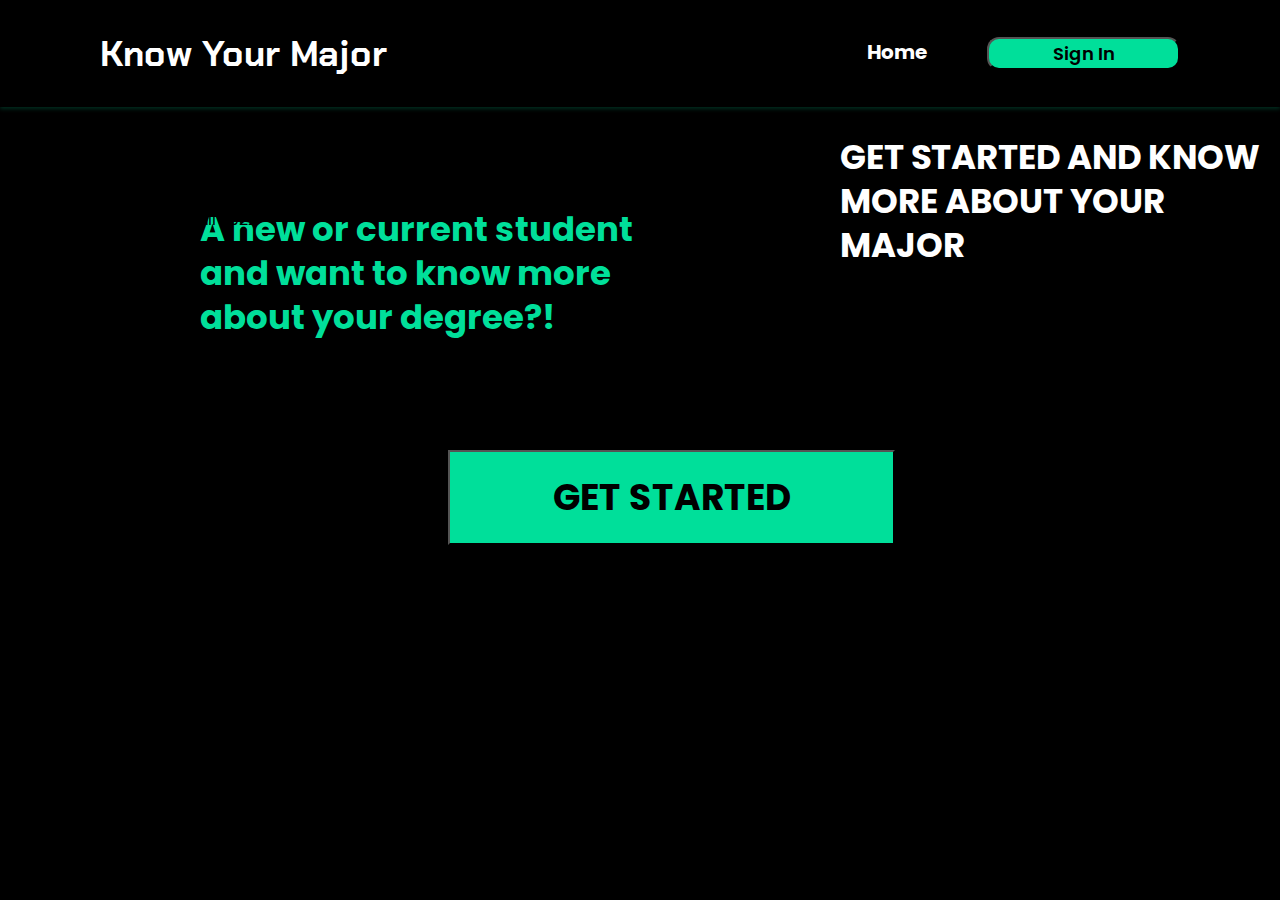
<file: index.html>
<!DOCTYPE html>
<html lang="en">
<head>
    <meta charset="UTF-8">
    <meta http-equiv="X-UA-Compatible" content="IE=edge">
    <meta name="viewport" content="width=device-width, initial-scale=1.0">
    <title>Home page</title>
    <link rel="stylesheet" href="style.css"/>
</head>
<body>
    <header>

            <a href="index.html" class="logo">Know Your Major</a>
            <div class="menu-items">
                <ul class="navbar">
                    <li><a href="#">Home</a></li>
                </ul>
                <div class="sign-in">
                    <button class="sign-in-button">Sign In</button></a>
                </div>
            </div>

    </header>


 
    <section class="main-page">
        <h1 class="high-school-msg">A new or current student and want to know more about your degree?!</h1>
        <h1 class="get-started-msg">GET STARTED AND KNOW MORE ABOUT YOUR  MAJOR</h1>
        <a href="search.html">
        <button href="search.html" class="get-started-btn" >GET STARTED</button></a>
    </section>

    
</body>

<footer>
    <p>Group 7 - COMP 3020 - Fall 2022</p>

</footer>
</html>
</file>
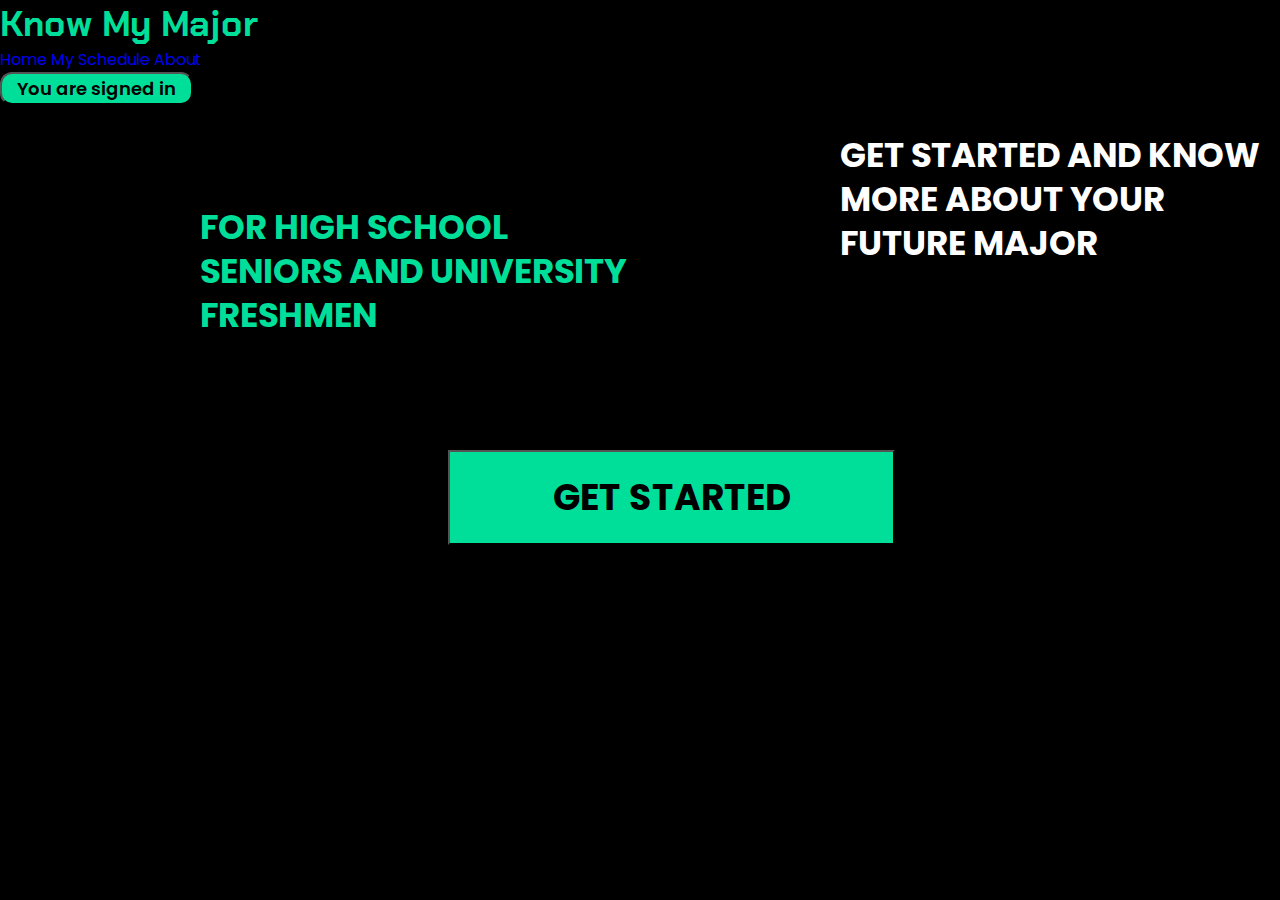
<file: home-signed-in.html>
<!DOCTYPE html>
<html lang="en">
<head>
    <meta charset="UTF-8">
    <meta http-equiv="X-UA-Compatible" content="IE=edge">
    <meta name="viewport" content="width=device-width, initial-scale=1.0">
    <title>Home page</title>
    <link rel="stylesheet" href="style.css"/>
</head>
<body>
    <nav>
        <div class="wrapper">
            <a href="" class="logo">Know My Major</a>
            
            <div class="menu-items">
                <a href="index.html">Home</a>
                <a href="#">My Schedule</a>
                <a href="#">About</a>
                <div class="#">
                    <button class="sign-in-button">You are signed in</button>

                </div>
            </div>
        </div>
    </nav>

    <main class="main-page">
        <h1 class="high-school-msg">
            FOR HIGH SCHOOL SENIORS AND UNIVERSITY FRESHMEN
        </h1>

        <h1 class="get-started-msg">
            GET STARTED AND KNOW MORE ABOUT YOUR FUTURE MAJOR
        </h1>
        <a href="search.html">
        <button href="search.html" class="get-started-btn" >GET STARTED</button></a>


    </main>



    
</body>
</html>
</file>
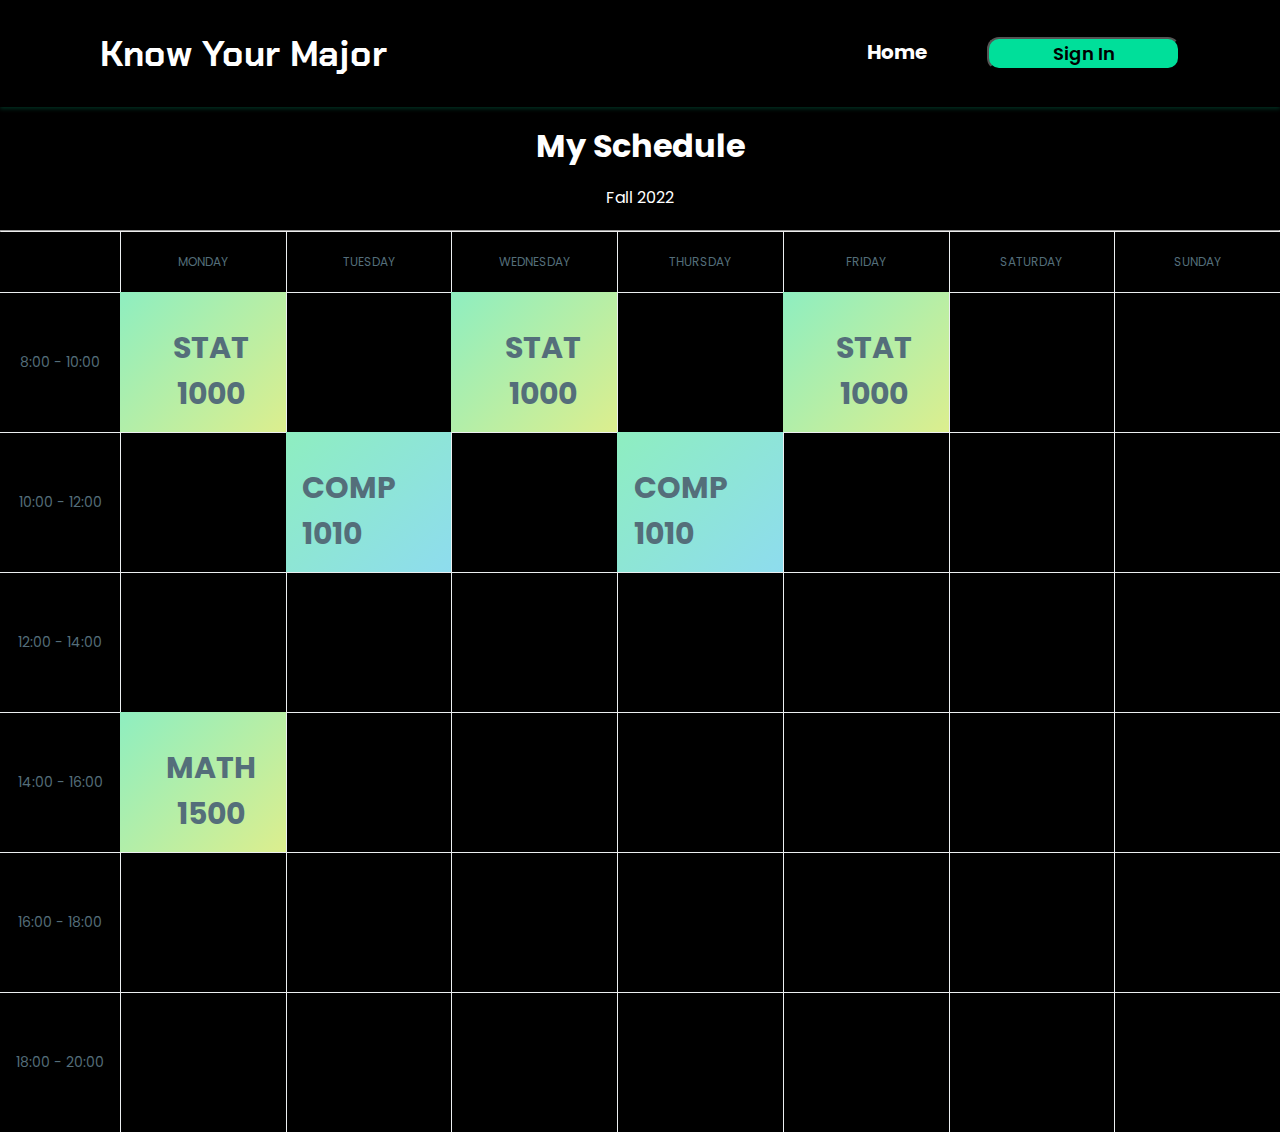
<file: my-schedule.html>
<!DOCTYPE html>
<html lang="en">
<head>
    <meta charset="UTF-8">
    <meta http-equiv="X-UA-Compatible" content="IE=edge">
    <meta name="viewport" content="width=device-width, initial-scale=1.0">
    <link rel="stylesheet" href="my-schedule.css">
    <title>My schedule</title>
</head>
<body>

    <header>

        <a href="index.html" class="logo">Know Your Major</a>
        <div class="menu-items">
            <ul class="navbar">
                <li><a href="index.html">Home</a></li>
            </ul>
            <div class="sign-in">
                <button class="sign-in-button">Sign In</button></a>
            </div>
        </div>

</header>

<main class="main-page">
    <h1 class="my-schedule">My Schedule</h1>
    <p class="fall-2022">Fall 2022</p>
    <hr>
    <div class="timetable">
        <div class="week-names">
          <div>monday</div>
          <div>tuesday</div>
          <div>wednesday</div>
          <div>thursday</div>
          <div>friday</div>
          <div>saturday</div>
          <div>sunday</div>
        </div>
        <div class="time-interval">
          <div>8:00 - 10:00</div>
          <div>10:00 - 12:00</div>
          <div>12:00 - 14:00</div>
          <div>14:00 - 16:00</div>
          <div>16:00 - 18:00</div>
          <div>18:00 - 20:00</div>
        </div>
        <div class="content">
            
          <div>
            <div class="accent-orange-gradient">STAT 1000</div>
          </div>
          <div></div>
          <div><div class="accent-orange-gradient">STAT 1000</div>
        </div>
          <div></div>
              <div>
                <div class="accent-orange-gradient">STAT 1000</div>
            </div>

          <div></div>
          <div></div>
          <div></div>
          <div>
            <div class="accent-cyan-gradient">COMP 1010</div>
          </div>
          <div></div>

          <div>
            <div class="accent-cyan-gradient">COMP 1010</div>
          </div>
          <div></div>
          <div>
          </div>
          <div></div>
          <div></div>

          <div></div>
          <div></div>
          <div></div>
          <div></div>
          <div></div>

          <div>
          </div>
          <div>            <div class="accent-orange-gradient">MATH 1500</div>
        </div>
          <div></div>
          <div></div>
          <div></div>

          <div></div>
          <div></div>
          <div></div>
          <div></div>
          <div></div>

          <div></div>
          <div></div>
          <div></div>
          <div></div>
          <div></div>
          <div></div>
          <div></div>
          <div></div>
          <div></div>
          <div></div>
          <div></div>
          <div></div>
          <div></div>
          <div></div>
          <div></div>

        </div>
      </div>
</main>
    
</body>
</html>
</file>
<file: style.css>
@import url('https://fonts.googleapis.com/css2?family=Chakra+Petch:ital,wght@0,600;0,700;1,600;1,700&display=swap');
@import url('https://fonts.googleapis.com/css2?family=Poppins:ital,wght@0,100;0,200;0,300;0,400;0,500;0,600;0,700;0,800;0,900;1,100;1,200;1,300;1,400;1,500;1,600;1,700;1,800;1,900&display=swap');
:root{
    --green: #00DF9A;
    --white: #FFFFFF;
    --black: #000000;
    --green-dark: #2c8b6d;
    --orange: #F5470F;
    --cyan: #1DBEC8;
    --dark-blue:#23868d;

}

*{
    margin:  0;
    padding: 0;
    box-sizing: border-box;
    font-family: 'Poppins', sans-serif;
    scroll-behavior: smooth;
    list-style: none;
    text-decoration: none;
}

body{
    margin: 0;
    background-color: var(--black);
}


header{
    position: relative;
    top:0;
    right: 0;
    width: 100%;
    background: #000000;
    box-shadow: 0 2px 4px 0 rgba(0, 223, 154, 0.2);
    z-index: 100;
    display: flex;
    align-items: center;
    justify-content: space-between;
    padding: 30px 100px;
}

.navbar{
    display: flex;
}
.navbar a {
    padding: 10px 20px;
}


.logo{
font-family: 'Chakra Petch';
font-style: normal;
font-weight: 700;
font-size: 36px;
color: var(--white);
text-decoration: none;
transition: all ease 0.30s;
}
.logo:hover{
    color: var(--green);
}

header .menu-items{
    display: flex;
    gap: 40px;
}

header .menu-items a{
font-style: normal;
font-weight: 700;
font-size: 20px;
color: var(--white);
text-decoration: none;
transition: all ease 0.30s;
}

header .menu-items a:hover{
    color: var(--green);
    text-decoration: underline;

}

.sign-in-button{
cursor: pointer;
background: var(--green);
border-radius: 12px;
width: 193px;
height: 33px;
font-weight: 600;
font-size: 18px;
transition: all ease 0.30s;
}

.sign-in-button:hover{
    background-color: var(--green-dark);
}
.home h1{
    color: white;
}
/***Main page**/

.main-page{
    display: flex;
    align-items: center;
}

.high-school-msg{
    width: 100%;
    height: 44px;
    padding-top: 100px;
    padding-left: 200px;
    font-weight: 700;
    font-size: 34px;
    line-height: 44px;

color: var(--green);

}

.get-started-msg{
    position: relative;
    width: 100%;
    height: 44px;
    padding-left: 200px;
    font-weight: 700;
    font-size: 34px;
    line-height: 44px;
    
    color: var(--white);
}

.get-started-btn{
cursor: pointer;
position: fixed;

box-shadow: 0px 4px 4px 27px rgba(0, 0, 0, 0.25);
position: absolute;
width: 447px;
height: 95px;
left: 35%;
top: 50%;
font-weight: 700;
font-size: 36px;
background-color: var(--green);
transition: all ease 0.30s;
}

.get-started-btn:hover{
    background-color: var(--green-dark);
}
</file>
<file: my-schedule.css>
@import url('https://fonts.googleapis.com/css2?family=Chakra+Petch:ital,wght@0,600;0,700;1,600;1,700&display=swap');
@import url('https://fonts.googleapis.com/css2?family=Poppins:ital,wght@0,100;0,200;0,300;0,400;0,500;0,600;0,700;0,800;0,900;1,100;1,200;1,300;1,400;1,500;1,600;1,700;1,800;1,900&display=swap');
:root{
    --green: #00DF9A;
    --white: #FFFFFF;
    --black: #000000;
    --green-dark: #2c8b6d;
    --orange: #F5470F;
    --cyan: #1DBEC8;
    --dark-blue:#23868d;

}

*{
    margin:  0;
    padding: 0;
    box-sizing: border-box;
    font-family: 'Poppins', sans-serif;
    scroll-behavior: smooth;
    list-style: none;
    text-decoration: none;
}

body{
    margin: 0;
    background-color: var(--black);
}


header{
    position: relative;
    top:0;
    right: 0;
    width: 100%;
    background: #000000;
    box-shadow: 0 2px 4px 0 rgba(0, 223, 154, 0.2);
    z-index: 100;
    display: flex;
    align-items: center;
    justify-content: space-between;
    padding: 30px 100px;
}

.navbar{
    display: flex;
}
.navbar a {
    padding: 10px 20px;
}


.logo{
font-family: 'Chakra Petch';
font-style: normal;
font-weight: 700;
font-size: 36px;
color: var(--white);
text-decoration: none;
transition: all ease 0.30s;
}
.logo:hover{
    color: var(--green);
}

header .menu-items{
    display: flex;
    gap: 40px;
}

header .menu-items a{
font-style: normal;
font-weight: 700;
font-size: 20px;
color: var(--white);
text-decoration: none;
transition: all ease 0.30s;
}

header .menu-items a:hover{
    color: var(--green);
    text-decoration: underline;

}

.sign-in-button{
cursor: pointer;
background: var(--green);
border-radius: 12px;
width: 193px;
height: 33px;
font-weight: 600;
font-size: 18px;
transition: all ease 0.30s;
}

.sign-in-button:hover{
    background-color: var(--green-dark);
}
.home h1{
    color: white;
}

.my-schedule , .fall-2022{
    padding-top:15px;
    color: white;
    text-align: center;
}

.fall-2022{
    padding-bottom: 20px;
}

.schedule tr{
    color: white;
    text-align: center  ;
}

html, body {
    margin: 0;
    font-family: 'Karla';
    color: #546e7a;
}
* {
    box-sizing: border-box;
}

.timetable {
    display: grid;
    grid-template-areas: ". week" "time content";
    grid-template-columns: 120px;
    grid-template-rows: 60px;
    width: 100vw;
    height: 100vh;
}
.timetable .accent-pink-gradient {
    margin: center;
    font-size: 30px;
    padding-top: 20%;
    padding-left: 10%;
    font-weight: 700;
    display: flex;
    width: 100%;
    height: 100%;
    background: linear-gradient(135deg, var(--green), #eea08e);
    transition: 0.2s ease box-shadow, 0.2s ease transform;
    
}
.timetable .accent-pink-gradient:hover {
    box-shadow: 0 20px 30px 0 rgba(238, 142, 188, 0.3);
    transform: scale(1.05);
}
.timetable .accent-orange-gradient {
    margin: center;
    font-size: 30px;
    padding-top: 20%;
    padding-left: 10%;
    font-weight: 700;
    text-align: center;
    display: flex;
    width: 100%;
    height: 100%;
    background: linear-gradient(135deg, #8eeec0, #dcee8e);
    transition: 0.2s ease box-shadow, 0.2s ease transform;
}
.timetable .accent-orange-gradient:hover {
    box-shadow: 0 20px 30px 0 rgba(238, 192, 142, 0.3);
    transform: scale(1.05);
}
.timetable .accent-green-gradient {
    margin: center;
    font-size: 30px;
    padding-top: 20%;
    padding-left: 10%;
    font-weight: 700;
    display: flex;
    width: 100%;
    height: 100%;
    background: linear-gradient(135deg, #8eeec0, #8eeea0);
    transition: 0.2s ease box-shadow, 0.2s ease transform;
}
.timetable .accent-green-gradient:hover {
    box-shadow: 0 20px 30px 0 rgba(188, 238, 142, 0.3);
    transform: scale(1.05);
}
.timetable .accent-cyan-gradient {
    margin: center;
    font-size: 30px;
    padding-top: 20%;
    padding-left: 10%;
    font-weight: 700;
    display: flex;
    width: 100%;
    height: 100%;
    background: linear-gradient(135deg, #8eeec0, #8edcee);
    transition: 0.2s ease box-shadow, 0.2s ease transform;
}
.timetable .accent-cyan-gradient:hover {
    box-shadow: 0 20px 30px 0 rgba(142, 238, 192, 0.3);
    transform: scale(1.05);
}
.timetable .accent-blue-gradient {
    margin: center;
    font-size: 30px;
    padding-top: 20%;
    padding-left: 10%;
    font-weight: 700;
    display: flex;
    width: 100%;
    height: 100%;
    background: linear-gradient(135deg, #8eeec0, #a08eee);
    transition: 0.2s ease box-shadow, 0.2s ease transform;
}
.timetable .accent-blue-gradient:hover {
    box-shadow: 0 20px 30px 0 rgba(142, 188, 238, 0.3);
    transform: scale(1.05);
}
.timetable .accent-purple-gradient {
    margin: center;
    font-size: 30px;
    padding-top: 20%;
    padding-left: 10%;
    font-weight: 700;
    display: flex;
    width: 100%;
    height: 100%;
    background: linear-gradient(135deg, #8eeec0, #ee8edc);
    transition: 0.2s ease box-shadow, 0.2s ease transform;
}
.timetable .accent-purple-gradient:hover {
    box-shadow: 0 20px 30px 0 rgba(192, 142, 238, 0.3);
    transform: scale(1.05);
}
.timetable .weekend {
    background: #fbfbfc;
    color: #87a1ad;
}
.timetable .week-names {
    grid-area: week;
    display: grid;
    grid-template-columns: repeat(7, 1fr);
    text-transform: uppercase;
    font-size: 12px;
}
.timetable .week-names > div {
    display: flex;
    align-items: center;
    justify-content: center;
    width: 100%;
    height: 100%;
    box-shadow: inset 1px 0 0 #eceff1;
}
.timetable .time-interval {
    grid-area: time;
    display: grid;
    grid-template-rows: repeat(6, 1fr);
    font-size: 14px;
}
.timetable .time-interval > div {
    display: flex;
    align-items: center;
    justify-content: center;
    width: 100%;
    height: 100%;
    box-shadow: inset 0 1px 0 0 #eceff1;
}
.timetable .content {
    grid-area: content;
    display: grid;
    grid-template-rows: repeat(6, 1fr);
    grid-template-columns: repeat(7, 1fr);
}
.timetable .content > div {
    box-shadow: inset 1px 0 0 #eceff1, inset 0 1px 0 0 #eceff1;
}
</file>
